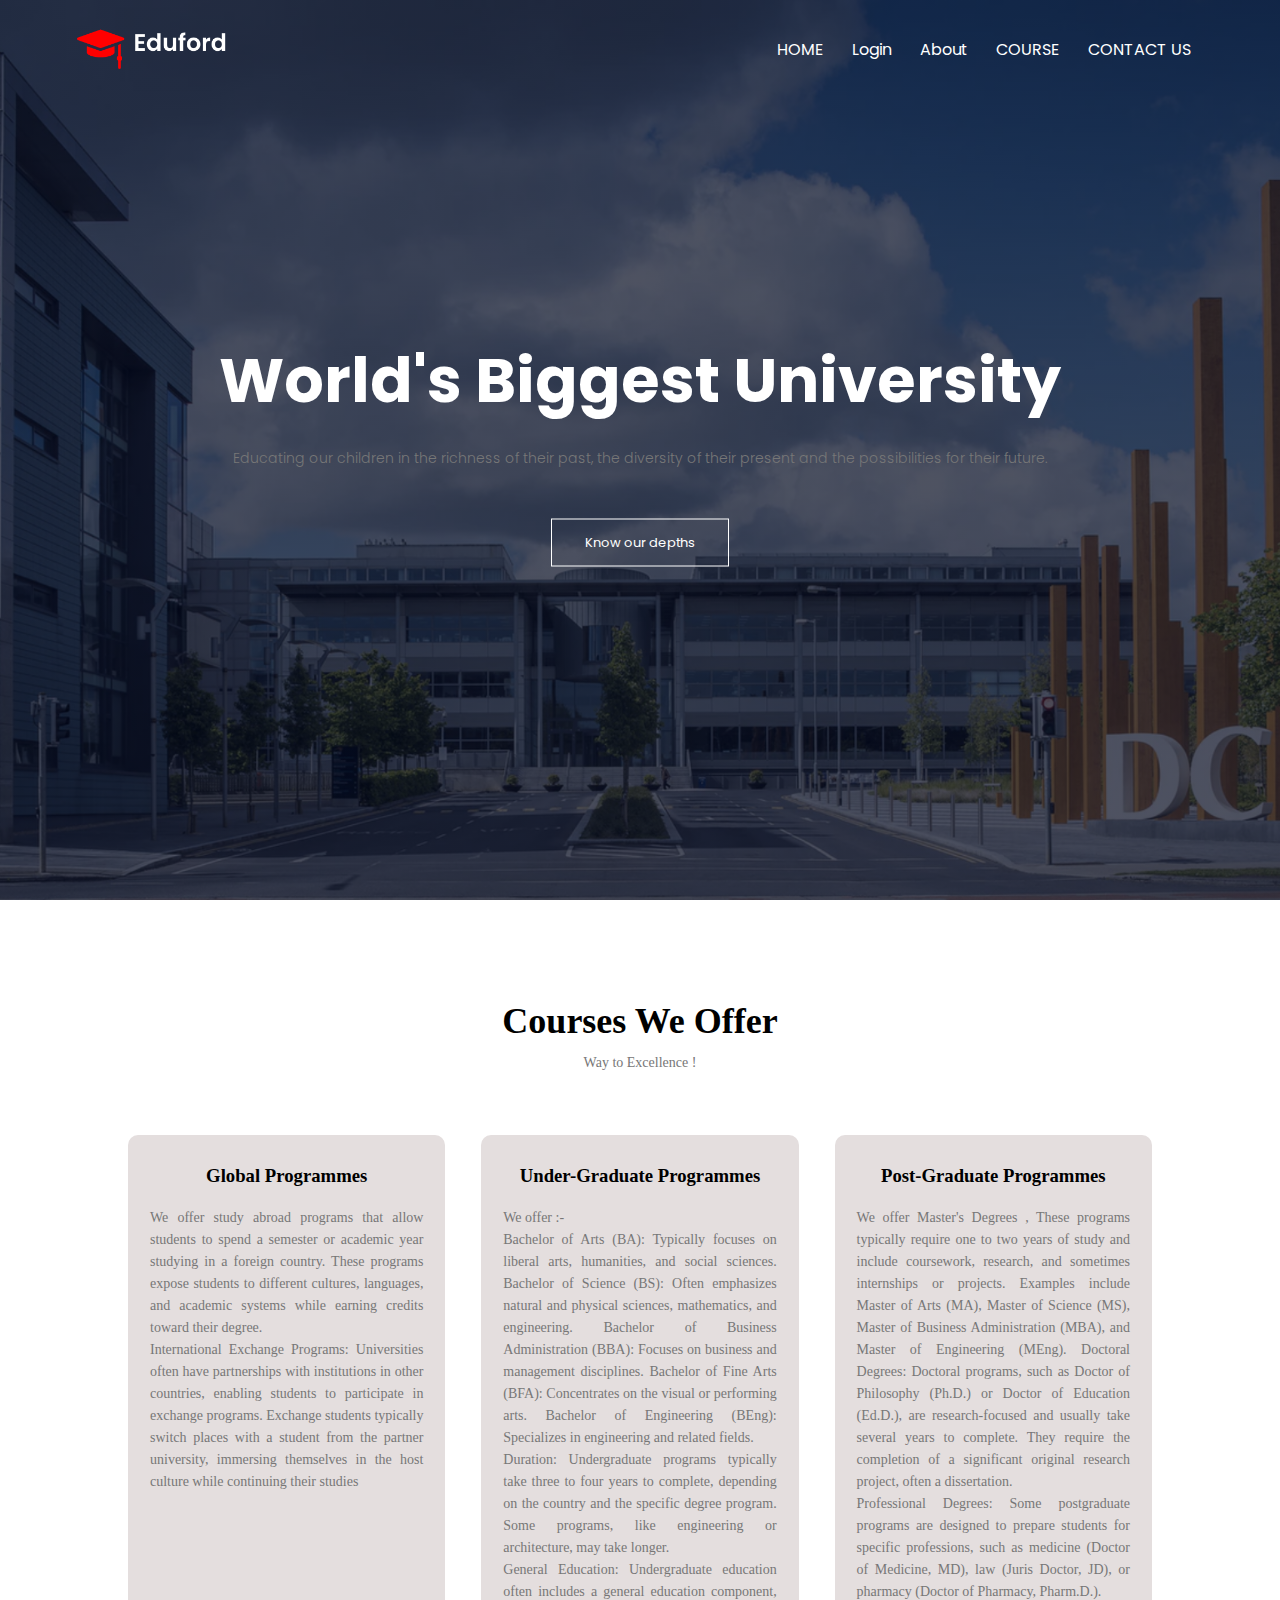
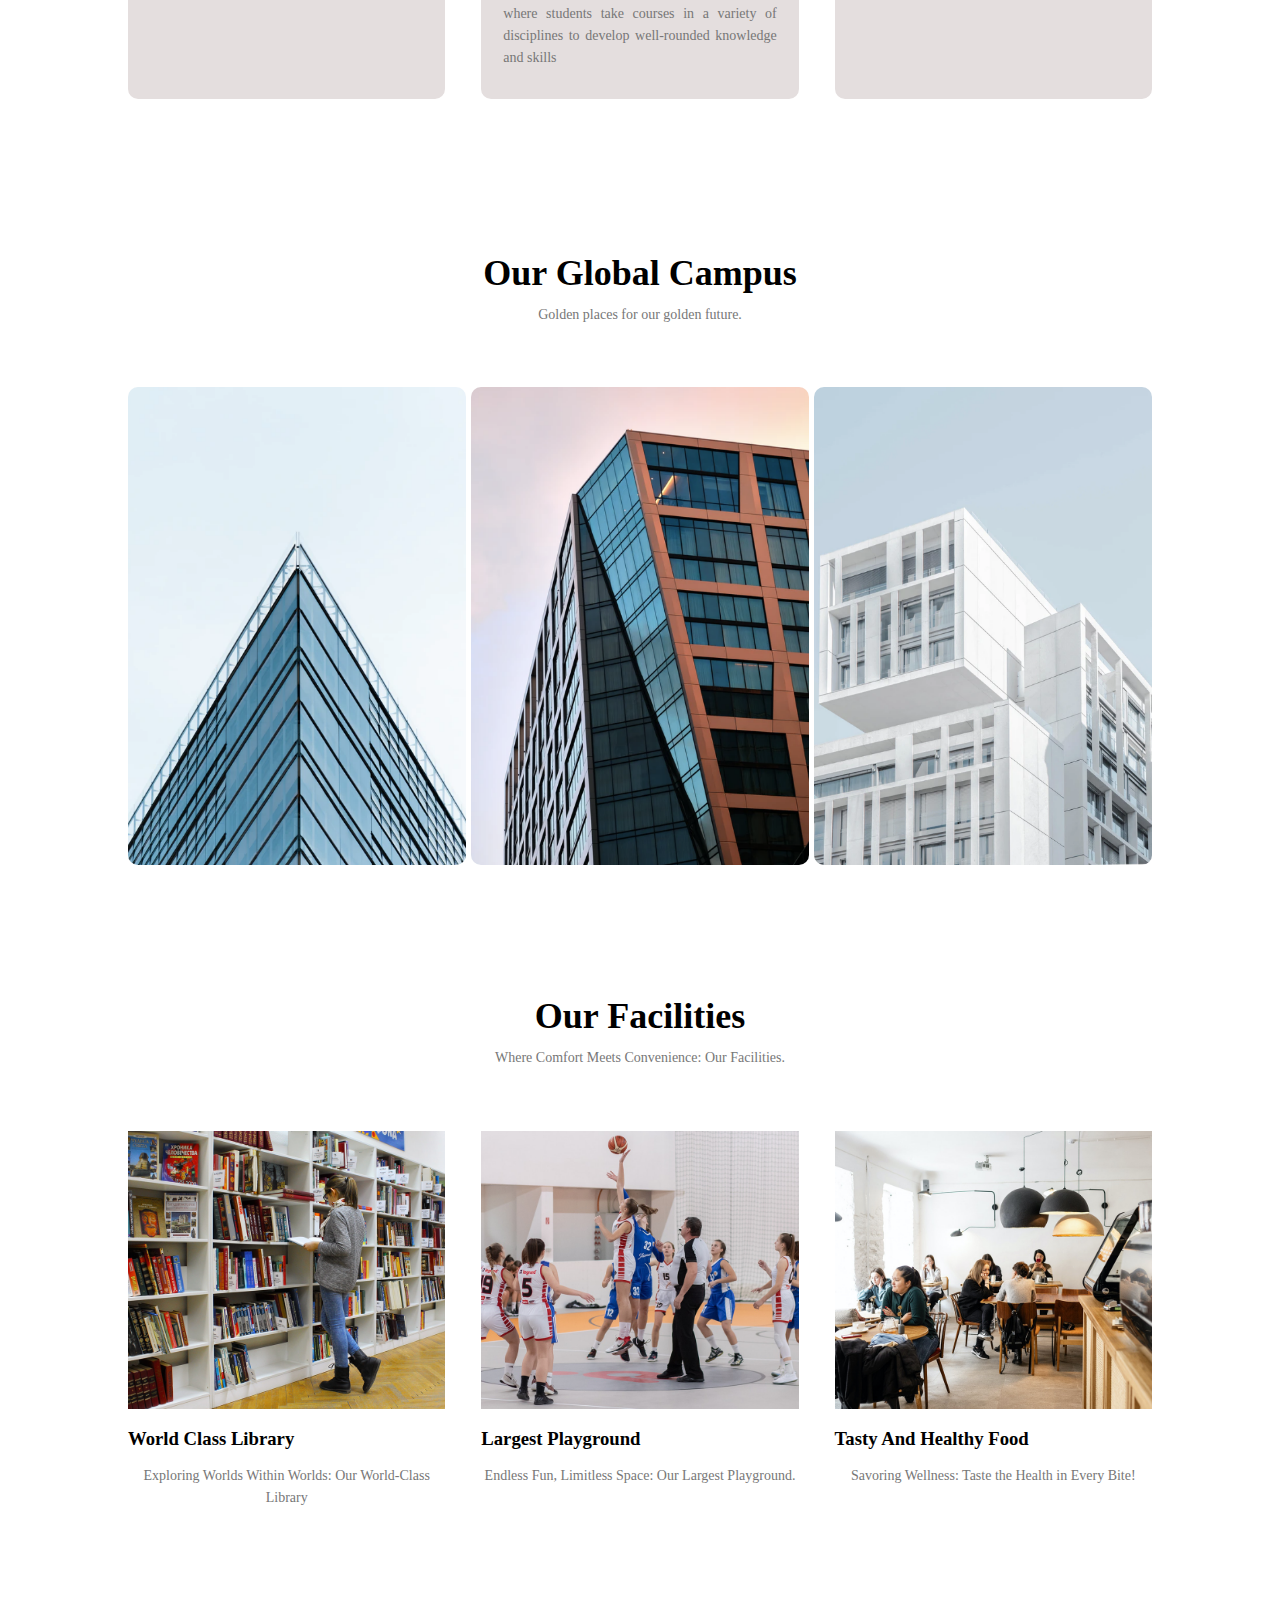
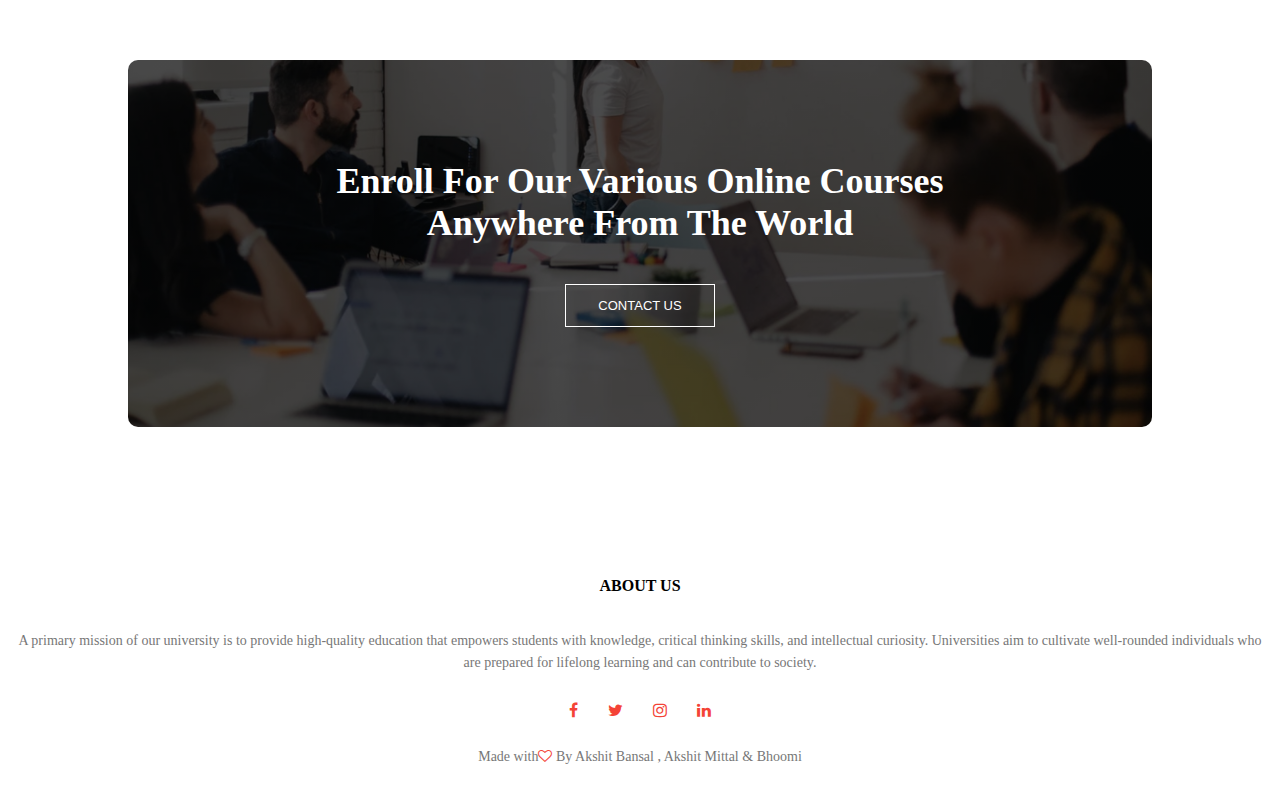
<file: index.html>
<!-- Index.html -->


<!DOCTYPE html>
<html lang="en">

<head>
    <meta charset="UTF-8">
    <meta name="viewport" content="width=device-width, initial-scale=1.0">
    <title>A University Website Design </title>
    <link rel="stylesheet" href="one.css">
    <link rel="preconnect" href="https://fonts.googleapis.com">
    <link rel="preconnect" href="https://fonts.gstatic.com" crossorigin>
    <link href="https://fonts.googleapis.com/css2?family=Poppins:ital,wght@0,100;0,300;0,600;0,700;1,100&display=swap"
        rel="stylesheet">
    <link rel="stylesheet" href="//maxcdn.bootstrapcdn.com/font-awesome/4.1.0/css/font-awesome.min.css"
        rel="stylesheet">
</head>

<body>
    <section class="header">
        <nav>
            <a href="index.html"><img src="logo.png"></a>
                <div class="nav-links"id="navLinks">
                    <div class="ban">
                        <i class="fa fa-times" onclick="hideMenu()"></i>
                    </div>
                    <ul>
                        <li><a href="index.html"name="home"id="home">HOME</a></li>
                        <li><a href="#"onclick="logclick()"name="login">Login</a></li>
                        <li><a href="about.html"name="about"id="about">About</a></li>
                        <li><a href="course.html"name="course">COURSE</a></li>
                        <li><a href="contact.html"name="contact">CONTACT US</a></li>
                    </ul>
                </div>
                <div class="ban">
                    <i class="fa fa-bars" onclick="showMenu()"></i>
                </div>
        </nav>
        <div class="text-box">
            <h1>World's Biggest University</h1>
            <p>Educating our children in the richness of their past, the diversity of their present and the
                possibilities for their future.</p>
            <a href="about.html"name="about"id="about"class="herobtn"onclick="handleclick()">Know our depths</a>

        </div>
    </section>

    <!--Course-->
    <section class="course">
        <h1>Courses We Offer</h1>
        <p class="slog">Way to Excellence !</p>
        <div class="row">
            <div class="course-col">
                <h3>Global Programmes</h3>
                <p>We offer study abroad programs that allow students to spend a semester or academic year studying in a
                    foreign country. These programs expose students to different cultures, languages, and academic
                    systems while earning credits toward their degree.<br>International Exchange Programs: Universities
                    often have partnerships with institutions in other countries, enabling students to participate in
                    exchange programs. Exchange students typically switch places with a student from the partner
                    university, immersing themselves in the host culture while continuing their studies</p>
            </div>
            <div class="course-col">
                <h3>Under-Graduate Programmes</h3>
                <p>We offer :-<br>Bachelor of Arts (BA): Typically focuses on liberal arts, humanities, and social
                    sciences.
                    Bachelor of Science (BS): Often emphasizes natural and physical sciences, mathematics, and
                    engineering.
                    Bachelor of Business Administration (BBA): Focuses on business and management disciplines.
                    Bachelor of Fine Arts (BFA): Concentrates on the visual or performing arts.
                    Bachelor of Engineering (BEng): Specializes in engineering and related fields.<br>
                    Duration: Undergraduate programs typically take three to four years to complete, depending on the
                    country and the specific degree program. Some programs, like engineering or architecture, may take
                    longer.<br>

                    General Education: Undergraduate education often includes a general education component, where
                    students take courses in a variety of disciplines to develop well-rounded knowledge and skills</p>
            </div>
            <div class="course-col">
                <h3>Post-Graduate Programmes</h3>
                <p>We offer Master's Degrees , These programs typically require one to two years of study and include
                    coursework, research, and sometimes internships or projects. Examples include Master of Arts (MA),
                    Master of Science (MS), Master of Business Administration (MBA), and Master of Engineering (MEng).
                    Doctoral Degrees: Doctoral programs, such as Doctor of Philosophy (Ph.D.) or Doctor of Education
                    (Ed.D.), are research-focused and usually take several years to complete. They require the
                    completion of a significant original research project, often a dissertation.<br>
                    Professional Degrees: Some postgraduate programs are designed to prepare students for specific
                    professions, such as medicine (Doctor of Medicine, MD), law (Juris Doctor, JD), or pharmacy (Doctor
                    of Pharmacy, Pharm.D.).
                </p>
            </div>
        </div>
    </section>


    <!----   Campus--->
    <section class="campus">
        <h1>Our Global Campus
        </h1>
        <p>Golden places for our golden future.</p>
        <div class="row">
            <div class="campus-col">
                <img src="london.png">
                <div class="layer">
                    <h3>LONDON</h3>
                </div>
            </div>
            <div class="campus-col">
                <img src="newyork.png">
                <div class="layer">
                    <h3>NEW YORK</h3>
                </div>
            </div>
            <div class="campus-col">
                <img src="washington.png">
                <div class=" layer">
                    <h3>WASHINGTON</h3>
                </div>
            </div>
        </div>
    </section>

    <!-----FACILITIES--->
    <section class="facilities">
        <h1>Our Facilities</h1>
        <p>Where Comfort Meets Convenience: Our Facilities.</p>
        <div class="row">
            <div class="facilities-col">
                <img src="library.png">
                <h3>World Class Library</h3>
                <p>Exploring Worlds Within Worlds: Our World-Class Library</p>
            </div>
            <div class="facilities-col">
                <img src="basketball.png">
                <h3>Largest Playground</h3>
                <p>Endless Fun, Limitless Space: Our Largest Playground.</p>
            </div>
            <div class="facilities-col">
                <img src="cafeteria.png">
                <h3>Tasty And Healthy Food</h3>
                <p>Savoring Wellness: Taste the Health in Every Bite!</p>

            </div>
        </div>
    </section>
    <script>
        var navlinks = document.getElementById("navLinks")
        function showMenu() {
            navLinks.style.right = "0";
        }
        function hideMenu() {
            navLinks.style.right = "-200px";
        }
        function handleclick()
        {
            alert("Go to contact us page to  reach us")
            window.location.replace("contact.html")
        }
        function logclick()
        {
           a=prompt("Enter your Email Address")
           pwd=prompt("Enter your Password")
           if(pwd=="password"){
            alert("password matched")
            window.location.replace("afterlog.html")
           }
           else
           {
            alert("password didn't matched")
           }    
        }
    </script>


    <!----  Call To Action-->
    <section class="cta">
        <h1>Enroll For Our Various Online Courses<br>Anywhere From The World</h1>
        <button class="herobtn red-btn"onclick="handleclick()">CONTACT US</button>
    </section>

    <!----Footer---->

    <section class="footer">
        <h4>ABOUT US</h4>
        <p>A primary mission of our university is to provide high-quality education that empowers students with
            knowledge, critical thinking skills, and intellectual curiosity. Universities aim to cultivate well-rounded
            individuals who are prepared for lifelong learning and can contribute to society.</p>
        <div class="icons">
            <i class="fa fa-facebook"></i>
            <i class="fa fa-twitter"></i>
            <i class="fa fa-instagram"></i>
            <i class="fa fa-linkedin"></i>

        </div>
        <p>Made with<i class="fa fa-heart-o"></i> By Akshit Bansal , Akshit Mittal & Bhoomi </p>
    </section>


</body>

</html>
</file>
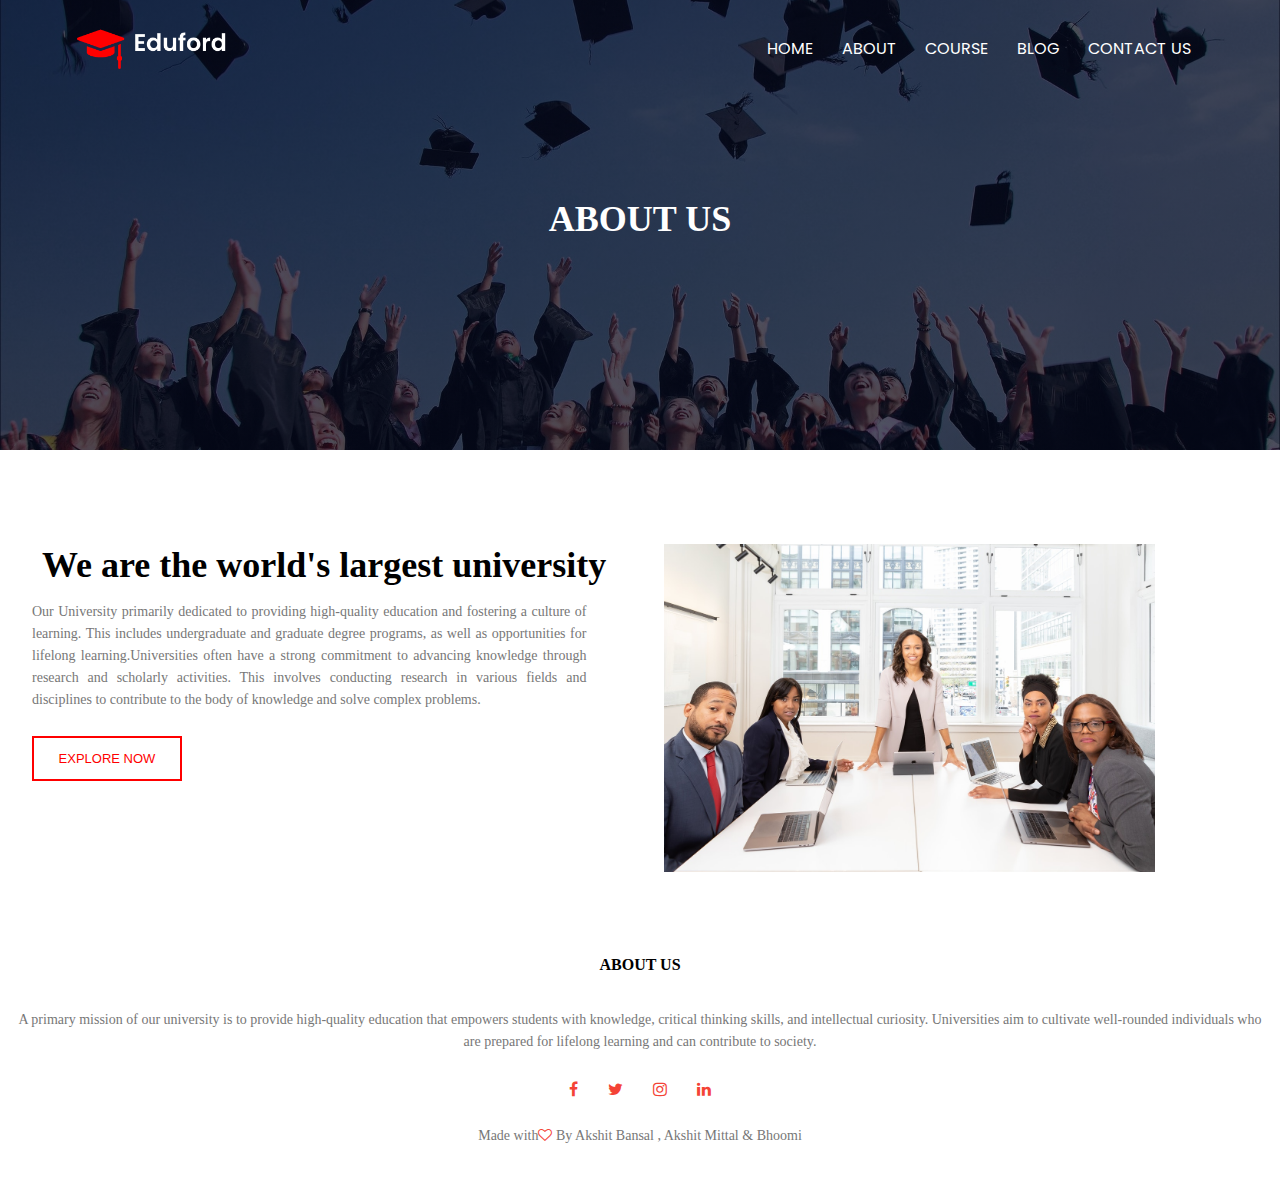
<file: about.html>
<!-- About.html -->
<!DOCTYPE html>
<html lang="en">

<head>
    <meta charset="UTF-8">
    <meta name="viewport" content="width=device-width, initial-scale=1.0">
    <title>A University Website Design </title>
    <link rel="stylesheet" href="one.css">
    <link rel="preconnect" href="https://fonts.googleapis.com">
    <link rel="preconnect" href="https://fonts.gstatic.com" crossorigin>
    <link href="https://fonts.googleapis.com/css2?family=Poppins:ital,wght@0,100;0,300;0,600;0,700;1,100&display=swap"
        rel="stylesheet">
    <link rel="stylesheet" href="//maxcdn.bootstrapcdn.com/font-awesome/4.1.0/css/font-awesome.min.css"
        rel="stylesheet">
</head>

<body>
    <a target="about"></a>
    <section class="sub-header">
        <nav>
            <a href="index.html"><img src="logo.png" </a>
                <div class="nav-links"id="navLinks">
                    <div class="ban">
                    <i class="fa fa-times" onclick="hideMenu()"></i></div>
                    <ul>
                        <li><a href="index.html">HOME</a></li>
                        <li><a href="about.html">ABOUT</a></li>
                        <li><a href="course.html">COURSE</a></li>
                        <li><a href="blog.html">BLOG</a></li>
                        <li><a href="contact.html">CONTACT US</a></li>
                    </ul>
                </div>
                <div class="ban">
                <i class="fa fa-bars"  onclick="showMenu()"></i></div>
        </nav>
         <h1>ABOUT US</h1>
    </section>
        <!----Javascript for toggle menu-->
        <script>
            var navlinks = document.getElementById("navLinks")
            function showMenu() {
                navLinks.style.right = "0";
            }
            function hideMenu() {
                navLinks.style.right = "-200px";
            }
            function openclick()
            {
                alert("Explore our courses and enroll them");
                window.location.replace("course.html");
            }

    
        </script>

<!------ABOUT US CONTENT--->

<section class="about us">
    <div class="row">
        <div class="about-col">
        <h1>We are the world's largest university</h1>
        <p>Our University primarily dedicated to providing high-quality education and fostering a culture of learning. This includes undergraduate and graduate degree programs, as well as opportunities for lifelong learning.Universities often have a strong commitment to advancing knowledge through research and scholarly activities. This involves conducting research in various fields and disciplines to contribute to the body of knowledge and solve complex problems.</p> 
        <button class="herobtn redbtn"onclick="openclick()">EXPLORE NOW</button>
        </div>
        <div class="about-col">
            <img src="about.jpg">
        </div>
    </div>
    </section>



<!----Footer---->

<section class="footer">
    <h4>ABOUT US</h4>
    <p>A primary mission of our university is to provide high-quality education that empowers students with knowledge, critical thinking skills, and intellectual curiosity. Universities aim to cultivate well-rounded individuals who are prepared for lifelong learning and can contribute to society.</p>
    <div class="icons">
        <i class="fa fa-facebook"></i>
        <i class="fa fa-twitter"></i>
        <i class="fa fa-instagram"></i>
        <i class="fa fa-linkedin"></i>
        
    </div>
    <p>Made with<i class="fa fa-heart-o"></i> By Akshit Bansal , Akshit Mittal & Bhoomi</p>
</section>




</body>

</html>
</file>
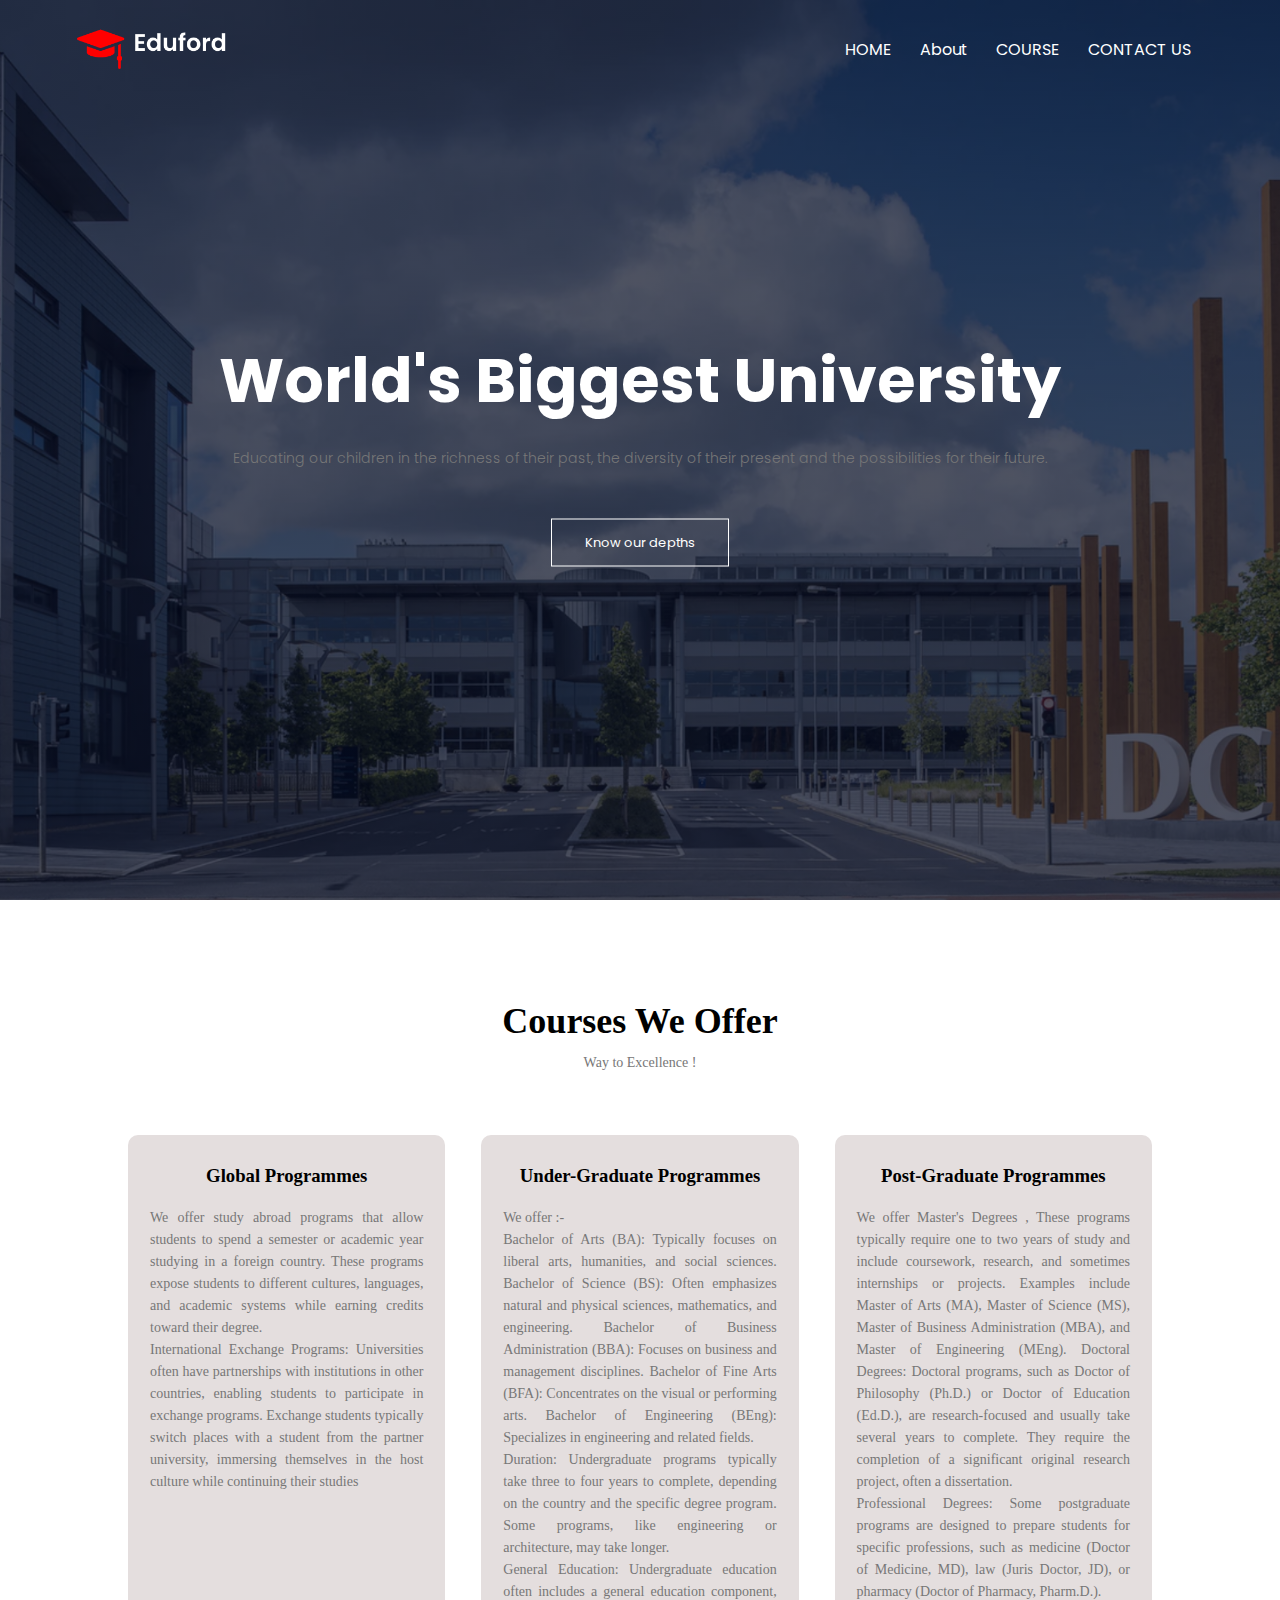
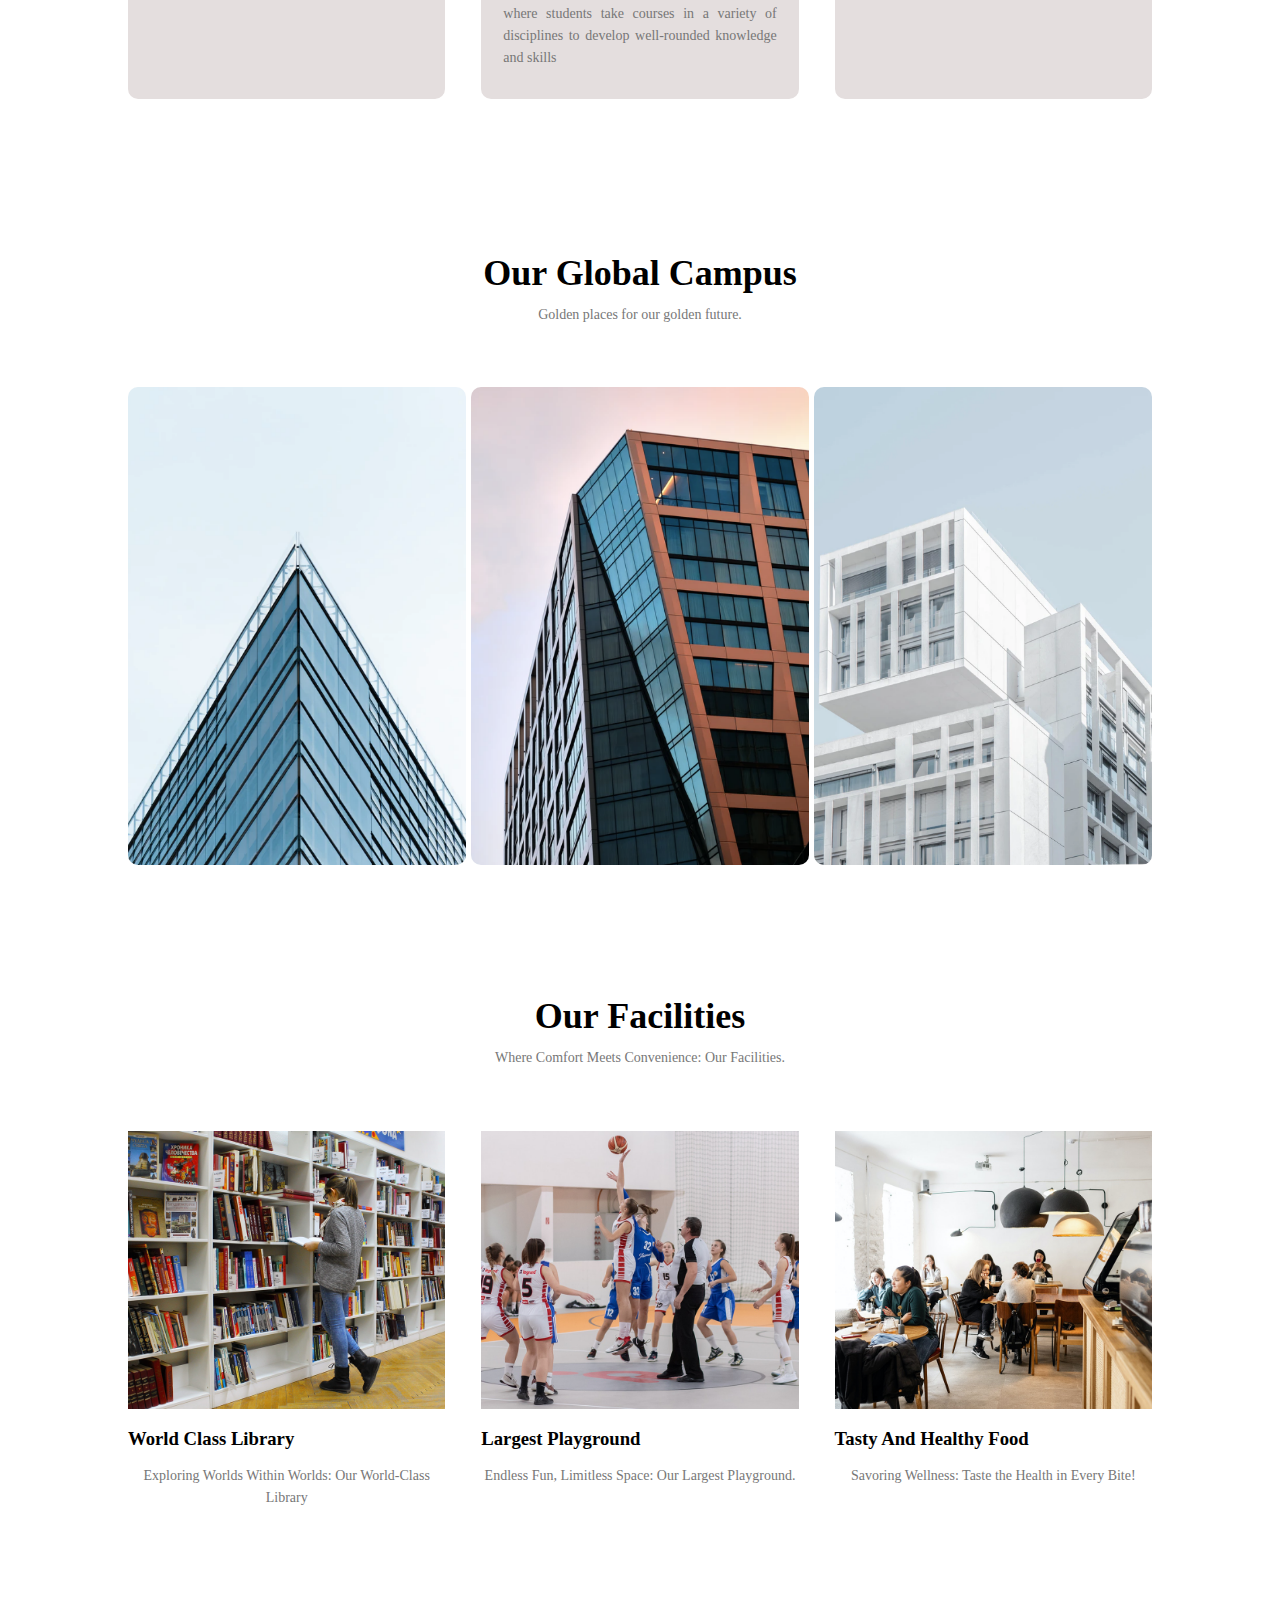
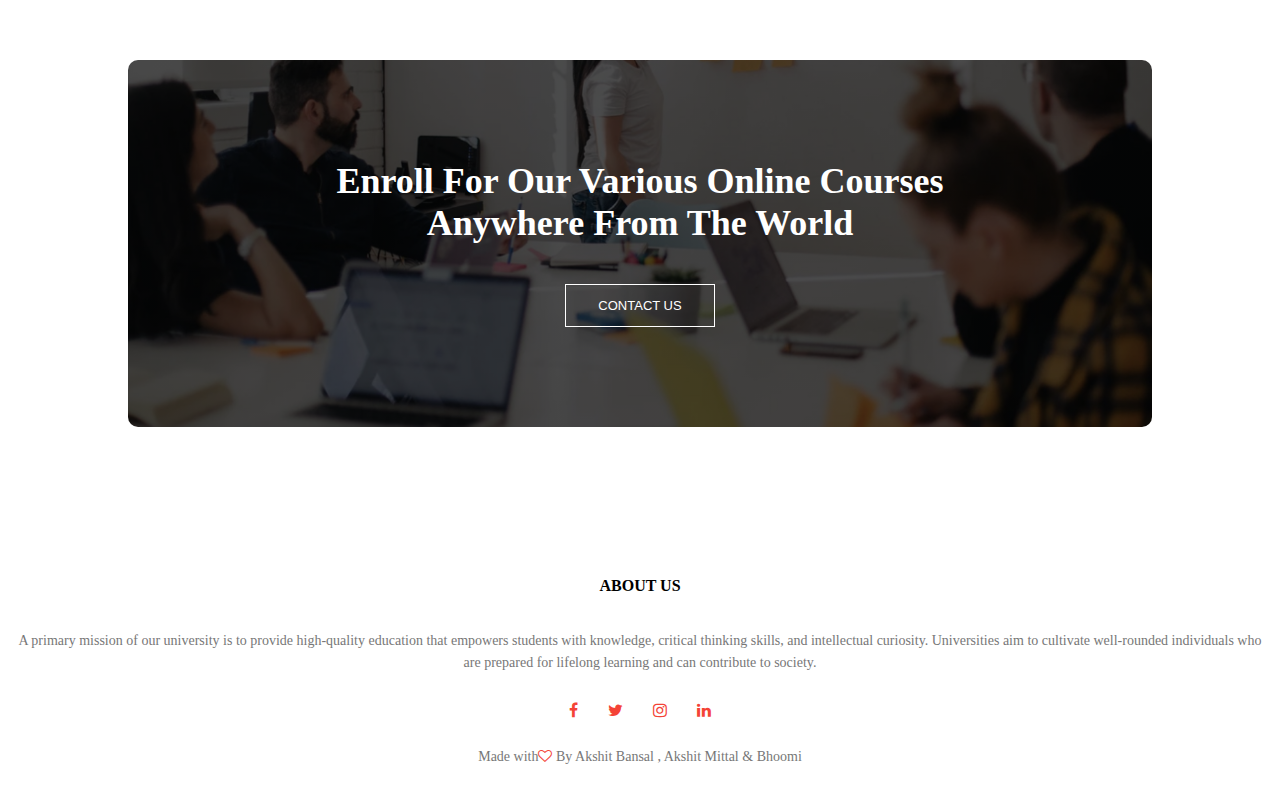
<file: afterlog.html>
<!DOCTYPE html>
<html lang="en">

<head>
    <meta charset="UTF-8">
    <meta name="viewport" content="width=device-width, initial-scale=1.0">
    <title>A University Website Design </title>
    <link rel="stylesheet" href="one.css">
    <link rel="preconnect" href="https://fonts.googleapis.com">
    <link rel="preconnect" href="https://fonts.gstatic.com" crossorigin>
    <link href="https://fonts.googleapis.com/css2?family=Poppins:ital,wght@0,100;0,300;0,600;0,700;1,100&display=swap"
        rel="stylesheet">
    <link rel="stylesheet" href="//maxcdn.bootstrapcdn.com/font-awesome/4.1.0/css/font-awesome.min.css"
        rel="stylesheet">
</head>

<body>
    <section class="header">
        <nav>
            <a href="index.html"><img src="logo.png"></a>
                <div class="nav-links"id="navLinks">
                    <div class="ban">
                        <i class="fa fa-times" onclick="hideMenu()"></i>
                    </div>
                    <ul>
                        <li><a href="index.html"name="home"id="home">HOME</a></li>
                        <li><a href="about.html"name="about"id="about">About</a></li>
                        <li><a href="course.html"name="course">COURSE</a></li>
                        <li><a href="contact.html"name="contact">CONTACT US</a></li>
                    </ul>
                </div>
                <div class="ban">
                    <i class="fa fa-bars" onclick="showMenu()"></i>
                </div>
        </nav>
        <div class="text-box">
            <h1>World's Biggest University</h1>
            <p>Educating our children in the richness of their past, the diversity of their present and the
                possibilities for their future.</p>
            <a href="about.html"name="about"id="about"class="herobtn"onclick="handleclick()">Know our depths</a>

        </div>
    </section>

    <!--Course-->
    <section class="course">
        <h1>Courses We Offer</h1>
        <p class="slog">Way to Excellence !</p>
        <div class="row">
            <div class="course-col">
                <h3>Global Programmes</h3>
                <p>We offer study abroad programs that allow students to spend a semester or academic year studying in a
                    foreign country. These programs expose students to different cultures, languages, and academic
                    systems while earning credits toward their degree.<br>International Exchange Programs: Universities
                    often have partnerships with institutions in other countries, enabling students to participate in
                    exchange programs. Exchange students typically switch places with a student from the partner
                    university, immersing themselves in the host culture while continuing their studies</p>
            </div>
            <div class="course-col">
                <h3>Under-Graduate Programmes</h3>
                <p>We offer :-<br>Bachelor of Arts (BA): Typically focuses on liberal arts, humanities, and social
                    sciences.
                    Bachelor of Science (BS): Often emphasizes natural and physical sciences, mathematics, and
                    engineering.
                    Bachelor of Business Administration (BBA): Focuses on business and management disciplines.
                    Bachelor of Fine Arts (BFA): Concentrates on the visual or performing arts.
                    Bachelor of Engineering (BEng): Specializes in engineering and related fields.<br>
                    Duration: Undergraduate programs typically take three to four years to complete, depending on the
                    country and the specific degree program. Some programs, like engineering or architecture, may take
                    longer.<br>

                    General Education: Undergraduate education often includes a general education component, where
                    students take courses in a variety of disciplines to develop well-rounded knowledge and skills</p>
            </div>
            <div class="course-col">
                <h3>Post-Graduate Programmes</h3>
                <p>We offer Master's Degrees , These programs typically require one to two years of study and include
                    coursework, research, and sometimes internships or projects. Examples include Master of Arts (MA),
                    Master of Science (MS), Master of Business Administration (MBA), and Master of Engineering (MEng).
                    Doctoral Degrees: Doctoral programs, such as Doctor of Philosophy (Ph.D.) or Doctor of Education
                    (Ed.D.), are research-focused and usually take several years to complete. They require the
                    completion of a significant original research project, often a dissertation.<br>
                    Professional Degrees: Some postgraduate programs are designed to prepare students for specific
                    professions, such as medicine (Doctor of Medicine, MD), law (Juris Doctor, JD), or pharmacy (Doctor
                    of Pharmacy, Pharm.D.).
                </p>
            </div>
        </div>
    </section>


    <!----   Campus--->
    <section class="campus">
        <h1>Our Global Campus
        </h1>
        <p>Golden places for our golden future.</p>
        <div class="row">
            <div class="campus-col">
                <img src="london.png">
                <div class="layer">
                    <h3>LONDON</h3>
                </div>
            </div>
            <div class="campus-col">
                <img src="newyork.png">
                <div class="layer">
                    <h3>NEW YORK</h3>
                </div>
            </div>
            <div class="campus-col">
                <img src="washington.png">
                <div class=" layer">
                    <h3>WASHINGTON</h3>
                </div>
            </div>
        </div>
    </section>

    <!-----FACILITIES--->
    <section class="facilities">
        <h1>Our Facilities</h1>
        <p>Where Comfort Meets Convenience: Our Facilities.</p>
        <div class="row">
            <div class="facilities-col">
                <img src="library.png">
                <h3>World Class Library</h3>
                <p>Exploring Worlds Within Worlds: Our World-Class Library</p>
            </div>
            <div class="facilities-col">
                <img src="basketball.png">
                <h3>Largest Playground</h3>
                <p>Endless Fun, Limitless Space: Our Largest Playground.</p>
            </div>
            <div class="facilities-col">
                <img src="cafeteria.png">
                <h3>Tasty And Healthy Food</h3>
                <p>Savoring Wellness: Taste the Health in Every Bite!</p>

            </div>
        </div>
    </section>
    <script>
        var navlinks = document.getElementById("navLinks")
        function showMenu() {
            navLinks.style.right = "0";
        }
        function hideMenu() {
            navLinks.style.right = "-200px";
        }
        function handleclick()
        {
            alert("Go to contact us page to  reach us")
            window.location.replace("contact.html")
        }
        function logclick()
        {
           a=prompt("Enter your Email Address")
           pwd=prompt("Enter your Password")
           if(pwd=="password"){
            alert("password matched")
            window.location.replace("afterlog.html")
           }
           else
           {
            alert("password didn't matched")
           }    
        }
    </script>


    <!----  Call To Action-->
    <section class="cta">
        <h1>Enroll For Our Various Online Courses<br>Anywhere From The World</h1>
        <button class="herobtn red-btn"onclick="handleclick()">CONTACT US</button>
    </section>

    <!----Footer---->

    <section class="footer">
        <h4>ABOUT US</h4>
        <p>A primary mission of our university is to provide high-quality education that empowers students with
            knowledge, critical thinking skills, and intellectual curiosity. Universities aim to cultivate well-rounded
            individuals who are prepared for lifelong learning and can contribute to society.</p>
        <div class="icons">
            <i class="fa fa-facebook"></i>
            <i class="fa fa-twitter"></i>
            <i class="fa fa-instagram"></i>
            <i class="fa fa-linkedin"></i>

        </div>
        <p>Made with<i class="fa fa-heart-o"></i> By Akshit Bansal , Akshit Mittal & Bhoomi </p>
    </section>


</body>

</html>
</file>
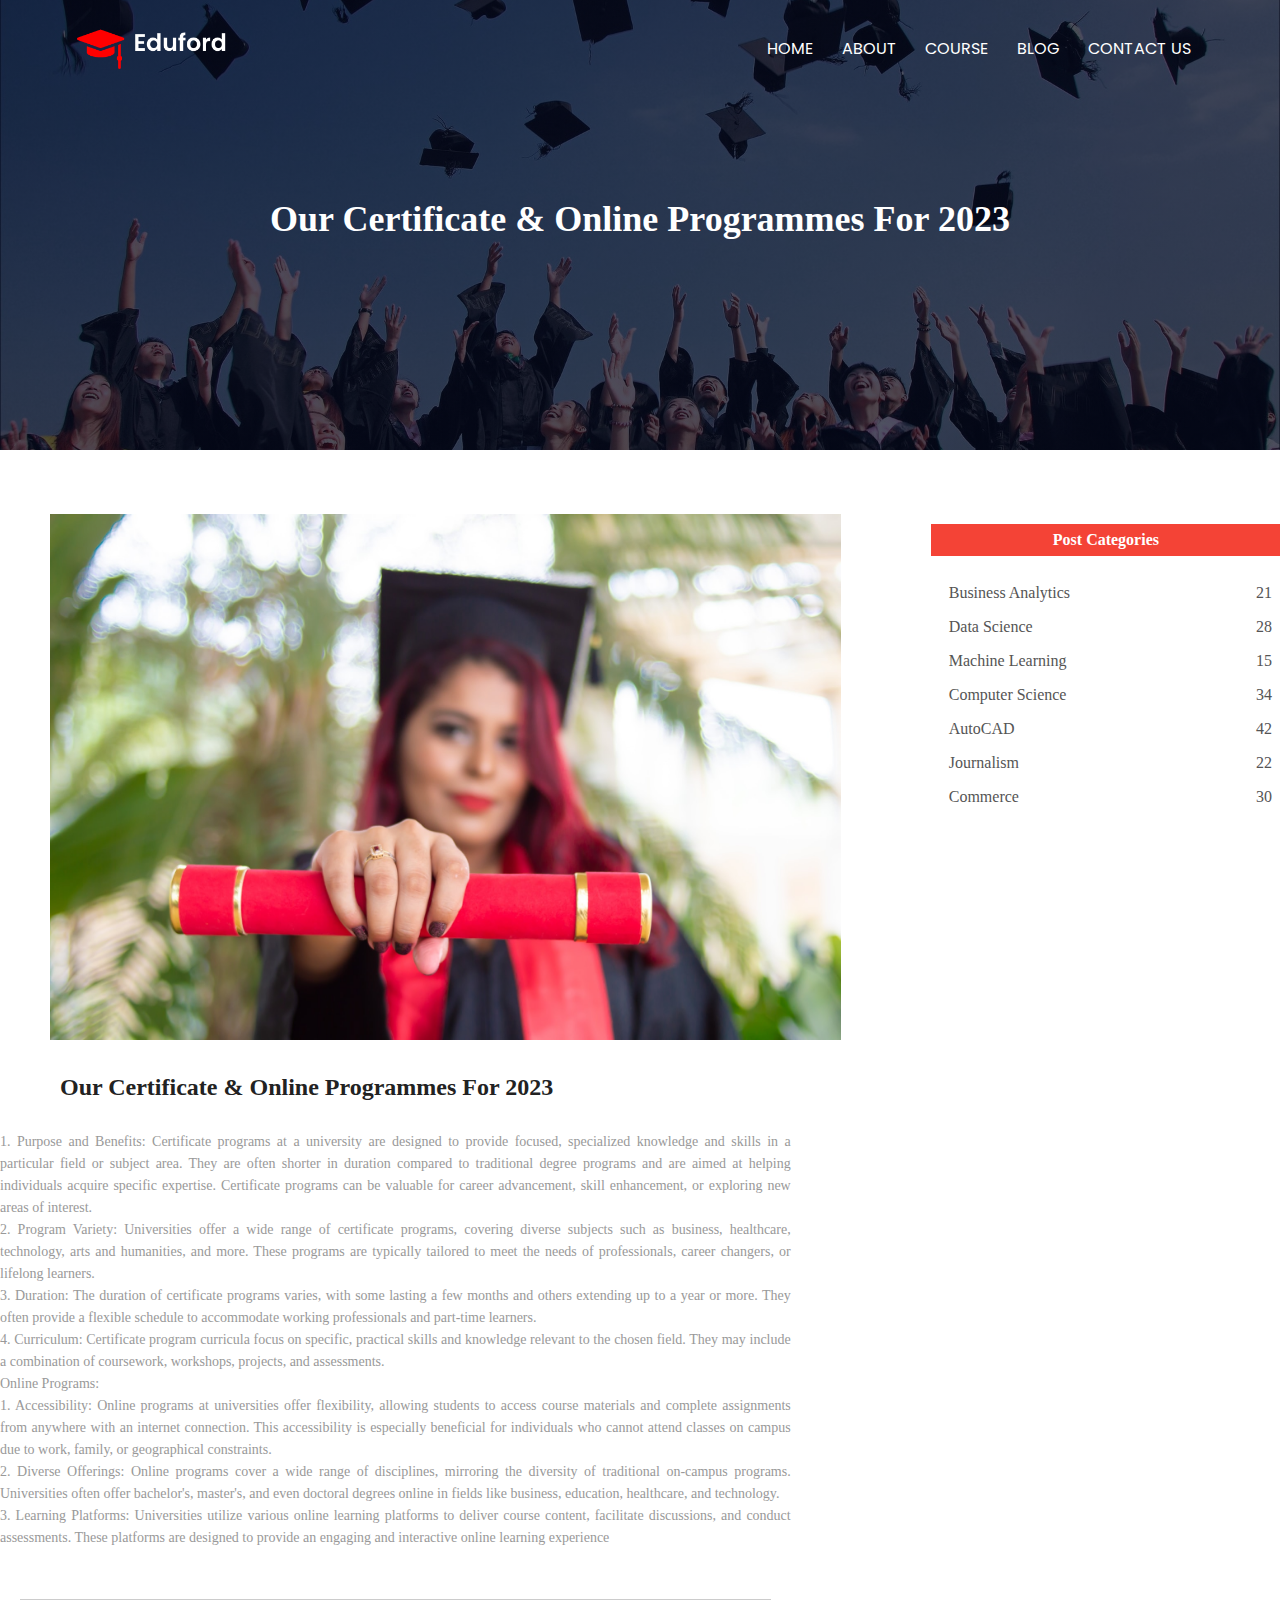
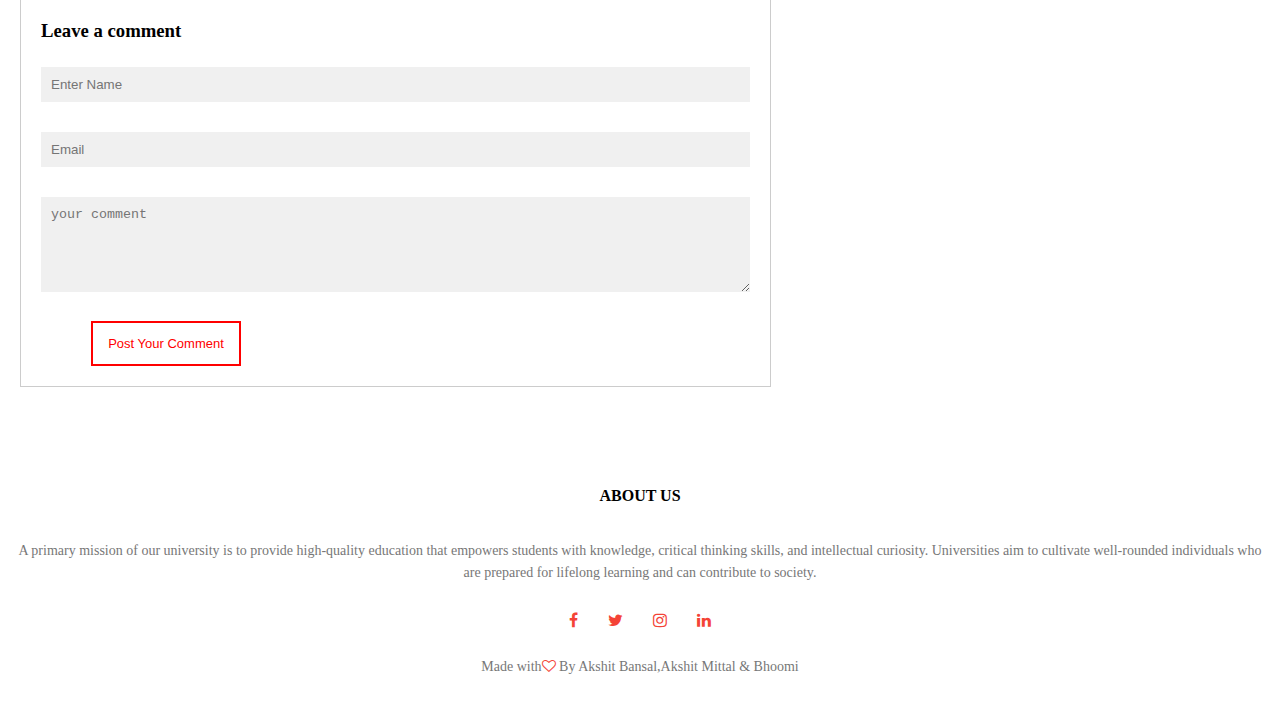
<file: blog.html>
<!-- Blog.html -->
<!DOCTYPE html>
<html lang="en">

<head>
    <meta charset="UTF-8">
    <meta name="viewport" content="width=device-width, initial-scale=1.0">
    <title>A University Website Design </title>
    <link rel="stylesheet" href="one.css">
    <link rel="preconnect" href="https://fonts.googleapis.com">
    <link rel="preconnect" href="https://fonts.gstatic.com" crossorigin>
    <link href="https://fonts.googleapis.com/css2?family=Poppins:ital,wght@0,100;0,300;0,600;0,700;1,100&display=swap"
        rel="stylesheet">
    <link rel="stylesheet" href="//maxcdn.bootstrapcdn.com/font-awesome/4.1.0/css/font-awesome.min.css"
        rel="stylesheet">
</head>

<body>
    <section class="sub-header">
        <nav>
            <a href="index.html"><img src="logo.png" </a>
                <div class="nav-links" id="navLinks">
                    <div class="ban">
                        <i class="fa fa-times" onclick="hideMenu()"></i>
                    </div>
                    <ul>
                        <li><a href="index.html">HOME</a></li>
                        <li><a href="about.html">ABOUT</a></li>
                        <li><a href="course.html">COURSE</a></li>
                        <li><a href="blog.html">BLOG</a></li>
                        <li><a href="contact.html">CONTACT US</a></li>
                    </ul>
                </div>
                <div class="ban">
                    <i class="fa fa-bars" onclick="showMenu()"></i>
                </div>
        </nav>
        <h1>Our Certificate & Online Programmes For 2023</h1>
    </section>

    <!-- ----Blog page content---- -->
    <div class="row">
        <div class="blog-left">
            <img src="certificate.jpg">
            <h2>Our Certificate & Online Programmes For 2023</h2>
            <p> 1. Purpose and Benefits: Certificate programs at a university are designed to provide focused,
                specialized knowledge and skills in a particular field or subject area. They are often shorter in
                duration compared to traditional degree programs and are aimed at helping individuals acquire specific
                expertise. Certificate programs can be valuable for career advancement, skill enhancement, or exploring
                new areas of interest.<br>

                2. Program Variety: Universities offer a wide range of certificate programs, covering diverse subjects
                such as business, healthcare, technology, arts and humanities, and more. These programs are typically
                tailored to meet the needs of professionals, career changers, or lifelong learners.<br>
                3. Duration: The duration of certificate programs varies, with some lasting a few months and others
                extending up to a year or more. They often provide a flexible schedule to accommodate working
                professionals and part-time learners.<br>

                4. Curriculum: Certificate program curricula focus on specific, practical skills and knowledge relevant
                to the chosen field. They may include a combination of coursework, workshops, projects, and
                assessments.<br>
                Online Programs:<br>

                1. Accessibility: Online programs at universities offer flexibility, allowing students to access course
                materials and complete assignments from anywhere with an internet connection. This accessibility is
                especially beneficial for individuals who cannot attend classes on campus due to work, family, or
                geographical constraints.<br>

                2. Diverse Offerings: Online programs cover a wide range of disciplines, mirroring the diversity of
                traditional on-campus programs. Universities often offer bachelor's, master's, and even doctoral degrees
                online in fields like business, education, healthcare, and technology.<br>

                3. Learning Platforms: Universities utilize various online learning platforms to deliver course content,
                facilitate discussions, and conduct assessments. These platforms are designed to provide an engaging and
                interactive online learning experience</p>


            <div class="comment-box">
                <h3>Leave a comment</h3>
                <form class="comment-form">
                    <input type="text" placeholder="Enter Name">
                    <input type="text" placeholder="Email">
                    <textarea rows="5" placeholder="your comment"></textarea>
                    <button type="submit" class="herobtn redbtn"onclick="postclick()">Post Your Comment</button>
                </form>
            </div>
        </div>








        <div class="blog-right">
            <h3>Post Categories</h3>
            <div class="span">
                <span>Business Analytics</span>
                <span>21</span>
            </div>
            <div class="span">
                <span>Data Science</span>
                <span>28</span>
            </div>
            <div class="span">
                <span>Machine Learning</span>
                <span>15</span>
            </div>
            <div class="span">
                <span>Computer Science</span>
                <span>34</span>
            </div>
            <div class="span">
                <span>AutoCAD</span>
                <span>42</span>
            </div>
            <div class="span">
                <span>Journalism</span>
                <span>22</span>
            </div>
            <div class="span">
                <span>Commerce</span>
                <span>30</span>
            </div>

        </div>
    </div>



    <section class="footer">
        <h4>ABOUT US</h4>
        <p>A primary mission of our university is to provide high-quality education that empowers students with
            knowledge, critical thinking skills, and intellectual curiosity. Universities aim to cultivate well-rounded
            individuals who are prepared for lifelong learning and can contribute to society.</p>
        <div class="icons">
            <i class="fa fa-facebook"></i>
            <i class="fa fa-twitter"></i>
            <i class="fa fa-instagram"></i>
            <i class="fa fa-linkedin"></i>

        </div>
        <p>Made with<i class="fa fa-heart-o"></i> By Akshit Bansal,Akshit Mittal & Bhoomi</p>
    </section>













    <!----Javascript for toggle menu-->
    <script>
        var navlinks = document.getElementById("navLinks")
        function showMenu() {
            navLinks.style.right = "0";
        }
        function hideMenu() {
            navLinks.style.right = "-200px";
        }
        function postclick()
        {
            alert("Your valuable comment has beeen submitted")
        }
    </script>

    <!------AABOUT US CONTENT--->




    <!----Footer---->





</body>

</html>
</file>
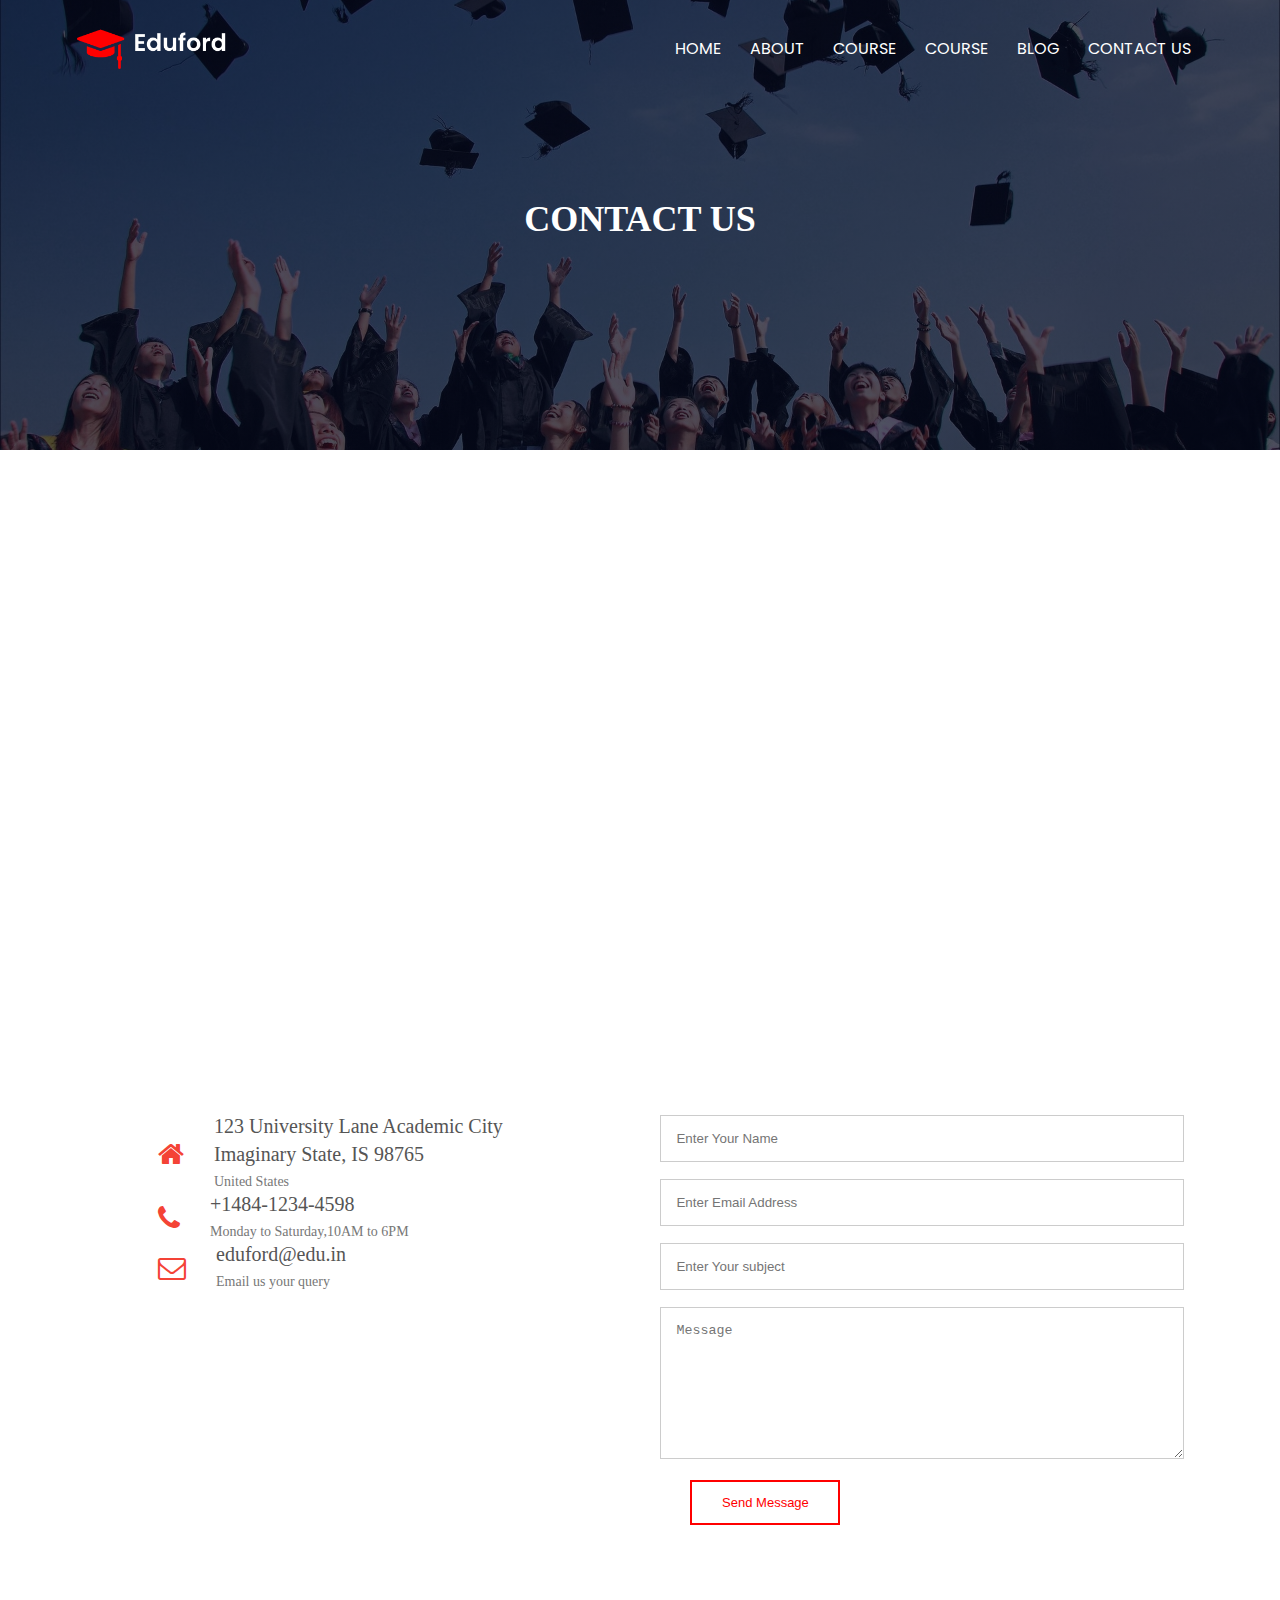
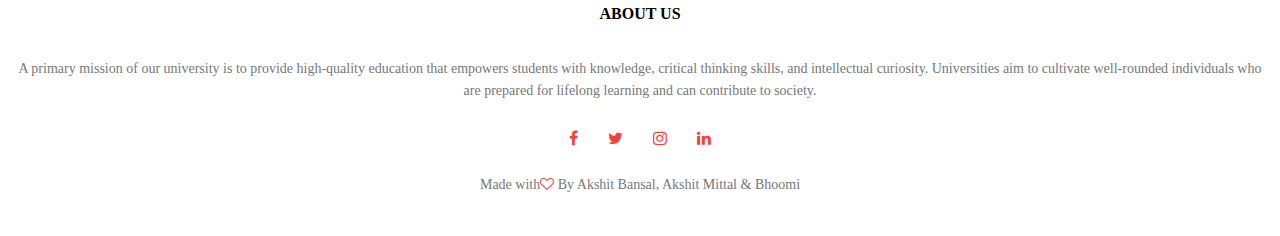
<file: contact.html>
<!-- Contact.html -->
<!DOCTYPE html>
<html lang="en">

<head>
    <meta charset="UTF-8">
    <meta name="viewport" content="width=device-width, initial-scale=1.0">
    <title>A University Website Design </title>
    <link rel="stylesheet" href="one.css">
    <link rel="preconnect" href="https://fonts.googleapis.com">
    <link rel="preconnect" href="https://fonts.gstatic.com" crossorigin>
    <link href="https://fonts.googleapis.com/css2?family=Poppins:ital,wght@0,100;0,300;0,600;0,700;1,100&display=swap"
        rel="stylesheet">
    <link rel="stylesheet" href="//maxcdn.bootstrapcdn.com/font-awesome/4.1.0/css/font-awesome.min.css"
        rel="stylesheet">

</head>

<body>
    <a target="contact"></a>
    <section class="sub-header">
        <nav>
            <a href="index.html"><img src="logo.png" </a>
                <div class="nav-links" id="navLinks">
                    <div class="ban">
                        <i class="fa fa-times" onclick="hideMenu()"></i>
                    </div>
                    <ul>
                        <li><a href="index.html">HOME</a></li>
                        <li><a href="about.html">ABOUT</a></li>
                        <li><a href="course.html">COURSE</a></li>
                        <li><a href="course.html">COURSE</a></li>
                        <li><a href="blog.html">BLOG</a></li>
                        <li><a href="contact.html">CONTACT US</a></li>
                    </ul>
                </div>
                <div class="ban">
                    <i class="fa fa-bars" onclick="showMenu()"></i>
                </div>
        </nav>
        <h1>CONTACT US</h1>
    </section>

    <!-- -----CONTACT US---- -->
    <section class="location">
        <iframe
            src="https://www.google.com/maps/embed?pb=!1m18!1m12!1m3!1d1781619.1120631157!2d76.0389249!3d29.290406899999994!2m3!1f0!2f0!3f0!3m2!1i1024!2i768!4f13.1!3m3!1m2!1s0x390db00b8670400b%3A0x732eaab4aaa6c143!2sHaryana!5e0!3m2!1sen!2sin!4v1691652749380!5m2!1sen!2sin"
            width="600" height="450" style="border:0;" allowfullscreen="" loading="lazy"
            referrerpolicy="no-referrer-when-downgrade"></iframe>
    </section>

    <section class="contact-us">
        <div class="row">
            <div class="contact-col">
                <div>
                    <i class="fa fa-home"></i>
                    <span>
                        <h5>123 University Lane
                            Academic City
                        </h5>
                        <h5> Imaginary State, IS 98765</h5>
                        <p>United States</p>
                    </span>
                </div>
                <div>
                    <i class="fa fa-phone"></i>
                    <span>
                        <h5>+1484-1234-4598</h5>
                        <p>Monday to Saturday,10AM to 6PM</p>
                    </span>
                </div>
                <div>
                    <i class="fa fa-envelope-o"></i>
                    <span>
                        <h5>eduford@edu.in</h5>
                        <p>Email us your query</p>
                    </span>
                </div>
            </div>
            <div class="contact-col">
                <form onsubmit="sendmsg();reset();return false;">
                    <input type="text" name="name" id="name"placeholder="Enter Your Name" required>
                    <input type="text" name="email" id="email"placeholder="Enter Email Address" required>
                    <input type="text" name="subject" id="subject"placeholder="Enter Your subject" required>
                    <textarea rows="8" name="message" id="message"placeholder="Message" required></textarea>
                    <button type="submit" class="herobtn redbtn">Send Message</button>
                </form>
            </div>
        </div>
    </section>
    <!----Javascript for toggle menu-->
    <script src=" https://smtpjs.com/v3/smtp.js">
    </script>
                        <script>
                            var navlinks = document.getElementById("navLinks")
                            function showMenu() {
                                navLinks.style.right = "0";
                            }
                            function hideMenu() {
                                navLinks.style.right = "-200px";
                            }

                            function sendmsg() {
                                Email.send({
                                    Host: "smtp.elasticemail.com",
                                    Username: "coderbhai07@gmail.com",
                                    Password: "B7928778EB19DB62F35B6B47F77CDE11A8F3",
                                    To: 'mridul0741.be23@chitkara.edu.in',
                                    From: "coderbhai07@gmail.com",
                                    Subject: "About my front end project",
                                    Body: "name:"+document.getElementById("name").value +
                                    "<br>email:"+document.getElementById("email").value +
                                    "<br>subject:"+document.getElementById("subject").value +
                                    "<br>message:"+document.getElementById("message").value
                                }).then(
                                    message => alert("message sent successfully")
                                );
                            }

                        </script>

                        <!------AABOUT US CONTENT--->




                        <!----Footer---->

                        <section class="footer">
                            <h4>ABOUT US</h4>
                            <p>A primary mission of our university is to provide high-quality education that empowers
                                students with
                                knowledge, critical thinking skills, and intellectual curiosity. Universities aim to
                                cultivate well-rounded
                                individuals who are prepared for lifelong learning and can contribute to society.</p>
                            <div class="icons">
                                <i class="fa fa-facebook"></i>
                                <i class="fa fa-twitter"></i>
                                <i class="fa fa-instagram"></i>
                                <i class="fa fa-linkedin"></i>

                            </div>
                            <p>Made with<i class="fa fa-heart-o"></i> By Akshit Bansal, Akshit Mittal & Bhoomi</p>
                        </section>




</body>

</html>
</file>
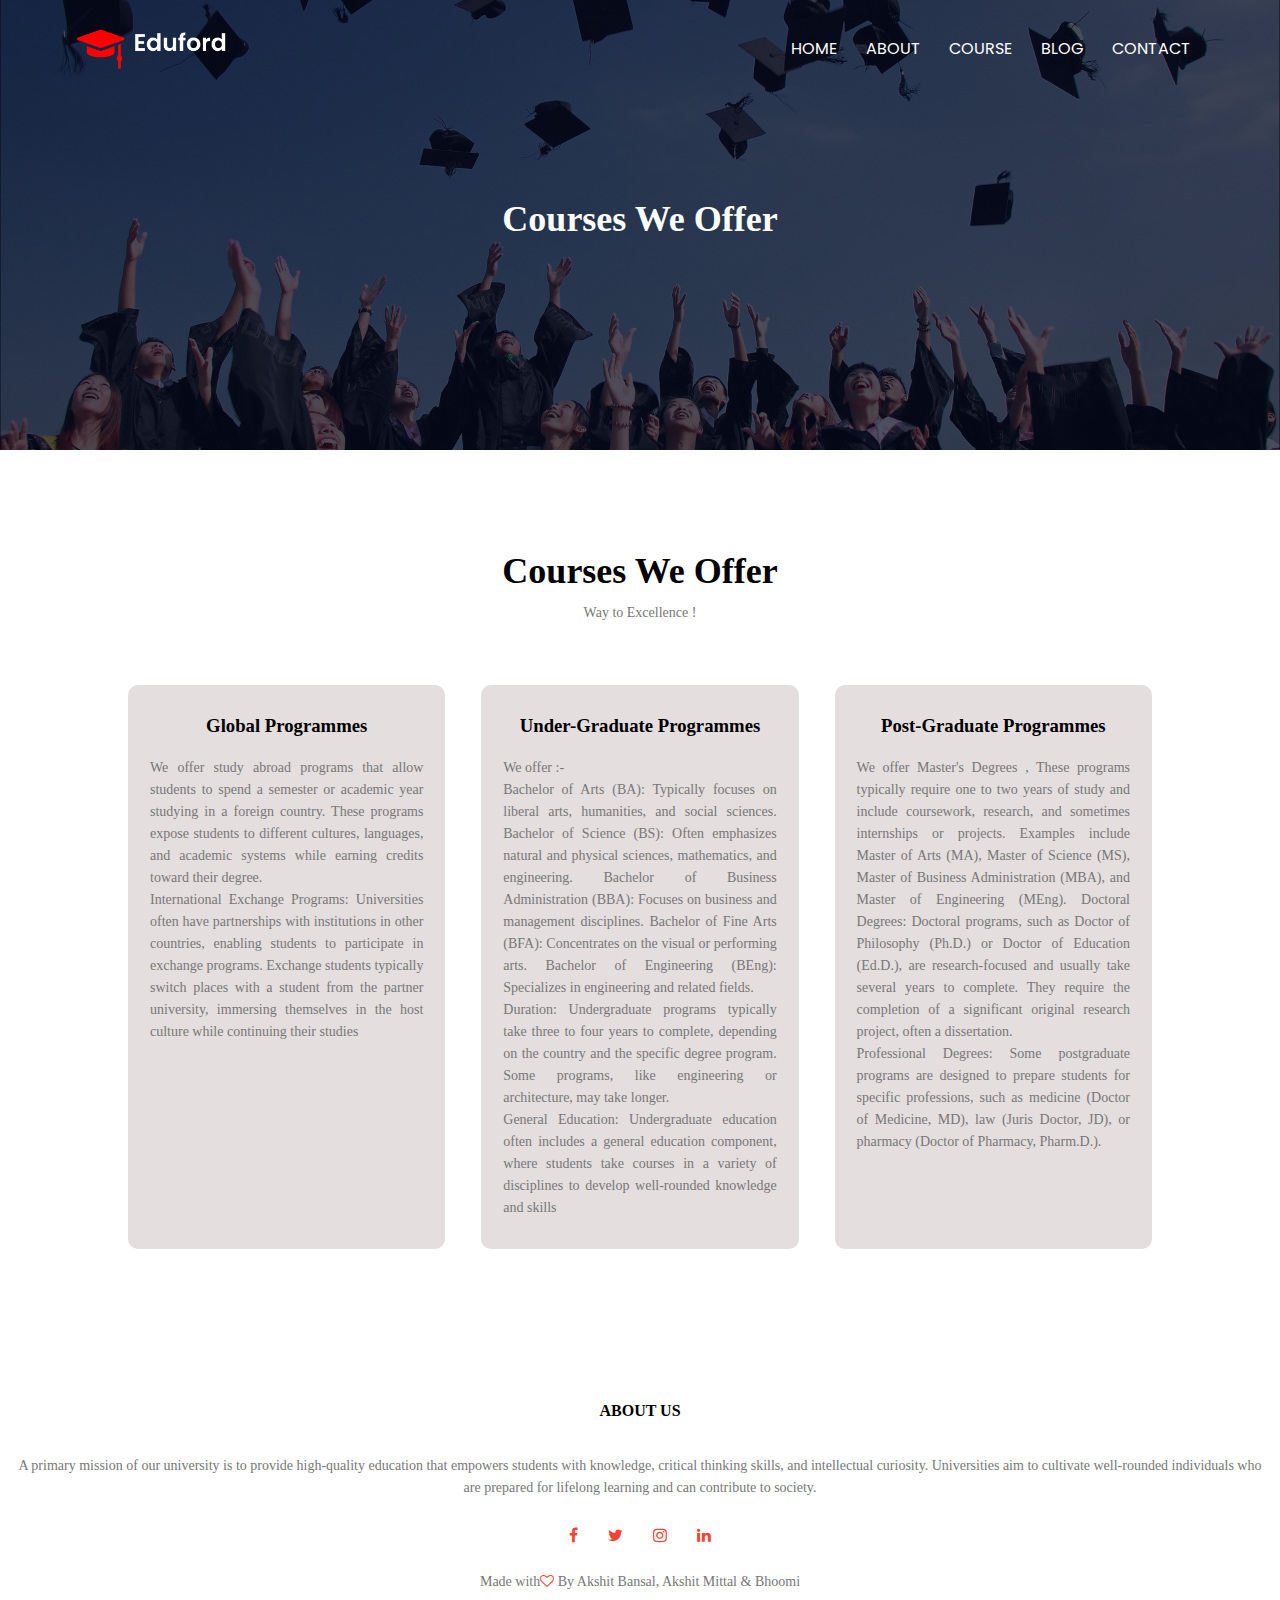
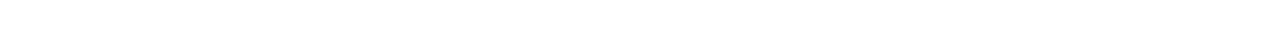
<file: course.html>
<!-- Course.html -->
<!DOCTYPE html>
<html lang="en">

<head>
    <meta charset="UTF-8">
    <meta name="viewport" content="width=device-width, initial-scale=1.0">
    <title>A University Website Design </title>
    <link rel="stylesheet" href="one.css">
    <link rel="preconnect" href="https://fonts.googleapis.com">
    <link rel="preconnect" href="https://fonts.gstatic.com" crossorigin>
    <link href="https://fonts.googleapis.com/css2?family=Poppins:ital,wght@0,100;0,300;0,600;0,700;1,100&display=swap"
        rel="stylesheet">
    <link rel="stylesheet" href="//maxcdn.bootstrapcdn.com/font-awesome/4.1.0/css/font-awesome.min.css"
        rel="stylesheet">
</head>

<body>
    <a target="course"></a>
    <section class="sub-header">
        <nav>
            <a href="index.html"><img src="logo.png"></a>
                <div class="nav-links"id="navLinks">
                    <div class="ban">
                    <i class="fa fa-times" onclick="hideMenu()"></i></div>
                    <ul>
                        <li><a href="index.html">HOME</a></li>
                        <li><a href="about.html">ABOUT</a></li>
                        <li><a href="course.html">COURSE</a></li>
                        <li><a href="blog.html">BLOG</a></li>
                        <li><a href="contact.html">CONTACT</a></li>
                    </ul>
                </div>
                <div class="ban">
                <i class="fa fa-bars"  onclick="showMenu()"></i></div>
        </nav>
         <h1>Courses We Offer</h1>
    </section>

    <!--Course-->
    <section class="course">
        <h1>Courses We Offer</h1>
        <p class="slog">Way to Excellence !</p>
        <div class="row">
            <div class="course-col">
                <h3>Global Programmes</h3>
                <p>We offer study abroad programs that allow students to spend a semester or academic year studying in a
                    foreign country. These programs expose students to different cultures, languages, and academic
                    systems while earning credits toward their degree.<br>International Exchange Programs: Universities
                    often have partnerships with institutions in other countries, enabling students to participate in
                    exchange programs. Exchange students typically switch places with a student from the partner
                    university, immersing themselves in the host culture while continuing their studies</p>
            </div>
            <div class="course-col">
                <h3>Under-Graduate Programmes</h3>
                <p>We offer :-<br>Bachelor of Arts (BA): Typically focuses on liberal arts, humanities, and social
                    sciences.
                    Bachelor of Science (BS): Often emphasizes natural and physical sciences, mathematics, and
                    engineering.
                    Bachelor of Business Administration (BBA): Focuses on business and management disciplines.
                    Bachelor of Fine Arts (BFA): Concentrates on the visual or performing arts.
                    Bachelor of Engineering (BEng): Specializes in engineering and related fields.<br>
                    Duration: Undergraduate programs typically take three to four years to complete, depending on the
                    country and the specific degree program. Some programs, like engineering or architecture, may take
                    longer.<br>

                    General Education: Undergraduate education often includes a general education component, where
                    students take courses in a variety of disciplines to develop well-rounded knowledge and skills</p>
            </div>
            <div class="course-col">
                <h3>Post-Graduate Programmes</h3>
                <p>We offer Master's Degrees , These programs typically require one to two years of study and include
                    coursework, research, and sometimes internships or projects. Examples include Master of Arts (MA),
                    Master of Science (MS), Master of Business Administration (MBA), and Master of Engineering (MEng).
                    Doctoral Degrees: Doctoral programs, such as Doctor of Philosophy (Ph.D.) or Doctor of Education
                    (Ed.D.), are research-focused and usually take several years to complete. They require the
                    completion of a significant original research project, often a dissertation.<br>
                    Professional Degrees: Some postgraduate programs are designed to prepare students for specific
                    professions, such as medicine (Doctor of Medicine, MD), law (Juris Doctor, JD), or pharmacy (Doctor
                    of Pharmacy, Pharm.D.).
                </p>
            </div>
        </div>
    </section>

        


        
   
        







        <!----Javascript for toggle menu-->
        <script>
            var navlinks = document.getElementById("navLinks")
            function showMenu() {
                navLinks.style.right = "0";
            }
            function hideMenu() {
                navLinks.style.right = "-200px";
            }
        </script>





<!----Footer---->

<section class="footer">
    <h4>ABOUT US</h4>
    <p>A primary mission of our university is to provide high-quality education that empowers students with
        knowledge, critical thinking skills, and intellectual curiosity. Universities aim to cultivate well-rounded
        individuals who are prepared for lifelong learning and can contribute to society.</p>
    <div class="icons">
        <i class="fa fa-facebook"></i>
        <i class="fa fa-twitter"></i>
        <i class="fa fa-instagram"></i>
        <i class="fa fa-linkedin"></i>
        
    </div>
    <p>Made with<i class="fa fa-heart-o"></i> By Akshit Bansal, Akshit Mittal & Bhoomi</p>
</section>




</body>

</html>
</file>
<file: one.css>
*{
    margin:0;
    padding:0;
}
.header
{
    min-height:100vh;
    width:100%;
    background-image:linear-gradient(rgba(4,9,30,0.7),rgba(4,9,30,0.7)),url("banner.png");
    background-position:center;
    background-size:cover;
    font-family:'Poppins', sans-serif;
    position:relative;
}
nav
{
    display:flex;
    padding:2% 6%;
    justify-content: space-between;
    align-items:center;   
}
nav img
{
    width:150px;
}
.nav-links
{
flex:1;
text-align:right;
}
.nav-links ul li{
    list-style-type:none;
    display:inline-block;
    padding:8px 12px;
    position:relative;
}
.nav-links ul li a 
{
    color:#fff;
    text-decoration:none;
    font-family:'Poppins', sans-serif;
}
.nav-links ul li::after
{
    content:'';
    width: 0%;
    height:2px;
    background:white;
    margin:auto;
    display:block;
}
.nav-links ul li:hover::after
{
    width:100%;
    transition:0.5s;
}
.text-box
{
    width:90%;
    color:white;
    position:absolute;
    top:50%;
    left:50%;
    transform:translate(-50%,-50%);
    text-align:center;
}
    .text-box h1
    {
        font-size:62px;
    }
    .text-box p
    {
        margin:10px 0 40px;
        font-size:14px;
        text-align:center;
    }
.herobtn
{
    display:inline-block;
    text-decoration:none;
    color:#fff;
    border:1px solid #fff;
    font-size:13px;
    width:150px;
    cursor:pointer;
    padding:13px;
    transition:width 1s;
    background-color:transparent;
}
.herobtn:hover
{
 border:1px solid #f44336;
 background-color:#f44336;
 transition:1s;
 width:200px;
}
.ban .fa
{
    display:none;
}

@media(max-width:700px)
{
    .text-box h1
    {
        font-size:20px;
    }
    .nav-links ul li
    {
      display:block;  
    }
    .ban .fa
    {
        display:block;

    }

    i.fa
    {
        display:block;
        color:white;
        margin:10px;
        font-size:22px;
        cursor:pointer;
    }
    .nav-links ul li
    {
        padding:30px;
    }
    @media screen and (max-width:700px) {
        .nav-links
    {
        position: fixed;
        background-color: #f44336;
        height: 100vh;
        width: 200px;
        top:0;
        right:-200px;
        z-index:2;
        transition:1s;
    }
    }

}
/*-----course-----*/
.course
{
    width: 80%;
    margin:auto;
    text-align:center;
    padding-top:100px;
}
h1
{
    font-size:36px;
    font-weight:600px;

}
.slog
{
    text-align: center;
}
p
{
    color:#777;
    font-size:14px;
    font-weight:300;
    line-height:22px;
    padding:10px;
    text-align: justify;
}
.row
{
    margin-top:5%;
    display:flex;
    justify-content:space-between;
     
}
.course-col
{
    flex-basis:31%;
    background-color:#e4dede;
    border-radius:10px;
    margin-bottom:10%;
    padding:20px 12px;
    box-sizing:border-box;
}
h3
{
    text-align:center;
    font-weight:600px;
    margin:10px 0;
}
.course-col:hover{
    box-shadow:0 0 20px 0px rgba(0,0,0,0.3);
}
@media screen and (max-width:700px)
{
    .row
    {
     display:flex;
     flex-direction:column;
    }
}
/*----CAMPUS ---*/
.campus
{
    width: 80%;
    margin:auto;
    padding-top:50px;
    text-align:center;
}
.campus-col
{
    flex-basis:33%;
    border-radius:10px;
    margin-bottom:30px;
    position:relative;
    overflow:hidden;
}
.campus p
{
    text-align: center;
}
.campus-col img
{
    width:100%;
    display:block;
}
.layer
{
    background:transparent;
    height:100%;
    width:100%;
    position:absolute;
    top:0;
    left:0;
}
.layer:hover{
    background:rgba(226,0,0,0.7);
    transition:0.5s;
}
.layer h3
{
width: 100%;
opacity:0;
font-weight: 500;
bottom:0;
left:50%;
font-size: 26px;
color:white;
transform:translate(-50%);
position:absolute;
}
.layer:hover h3
{
    bottom:49%;
    opacity:1;
    transition:0.5s;
}

/*-------Faciities----*/
.facilities
{
    width:80%;
    margin: auto;
    text-align: center;
    padding-top:100px;
}
.facilities-col
{
    flex-basis:31%;
    border-radius: 10px;
    margin-bottom: 5%;
    text-align:left;
}
.facilities-col img
{
  width:100%;
  border: radius 10px;
}
.facilities p
{
    text-align: center;
}
.facilities-col p
{
    padding:0;

}
.facilities-col h3
{
    margin-top: 15px;
    margin-bottom: 15px;
    text-align: left;
    width:200px;
}

/*------testimonials----*/
.testimonials
{
    width:80%;
    text-align:center;
    padding-top:100px;
    margin:auto;
}
.testimonials p
{
    text-align: center;
}
.testimonials-col
{
    flex-basis: 44%;
    border-radius:10px;
    margin-bottom: 5%;
    text-align:left;
    background:#fff3f3;
    cursor:pointer;
    display:flex;
    padding:25px;  
}
.testimonials-col img
{
    height:40px;
    margin-left:5px;
    margin-right:30px;
    border-radius:50%;
}
.testimonials-col h3
{
    margin-top:15px;
    text-align:left;
}
.testimonials-col p
{
    padding:0;
    text-align:justify;
}
.testimonials-col .fa{
    color:#f44336;
}
@media screen and (max-width) {
    .testimonials-col img {
        margin-left:0px;
        margin-right:15px;
    }
}

/*Call to action */
.cta
{
    margin:100px auto;
    width:80%;
    background-image:linear-gradient(rgba(0,0,0,0.7),rgba(0,0,0,0.7)),url("banner2.jpg");
     background-position:center;
     border-radius: 10px;
     text-align: center;
     padding: 100px 0;
     background-size:cover;
}
.cta h1
{
    padding:0;
    margin-bottom:40px;
    color:white;
}
@media screen and (max-width:700px) {
    .cta h1{
        font-size:24px;

    }
}

/*------FOOTER-----*/
.footer
{
  width:100%;
  text-align:center;
  padding: 30px 0;
}
.footer h4
{
    margin-bottom: 25px;
    margin-top: 20px;
    font-weight: 600;

}
.footer p
{
    text-align: center;
}
.icons .fa
{
    color:#f44336;
    margin:0 13px;
    cursor:pointer;
    padding:18px 0;
}
.fa-heart-o
{
    color:#f44336;
}
/*---ABOUT US PAGE-----*/
.sub-header
{
height:50vh;
width:100%;
background-image:linear-gradient(rgba(4,9,30,0.7),rgba(4,9,30,0.7)),url("background.jpg");
background-position: center;
background-size:cover;
text-align: center;
color:white;
}
.sub-header h1
{
    margin-top:100px;
}
.about-us
{
    width:80%;
    margin:auto;
    padding-top:80px;
    padding-bottom:50px;
}

.about-col
{
    flex-basis:48%;
    padding:30px 2px;
}
.about-col img{
    width:80%;
}
.about-col h1
{
   padding-top:0; 
   padding-left: 40px;
}
.about-col p
{
    padding:15px 30px 25px;

}
.redbtn
{
    background-color:transparent;
    color:red;
    text-align:center;
    border: 2px solid red;
    margin-left: 30px;
}
.redbtn:hover
{
    color:#fff;
}

/* -----blog content---- */
.blog-content
{
width:80%;
margin:auto;
padding:60px 0;
}
.blog-left
{
    flex-basis:65%;
}
.blog-left img
{
    width:100%;
    margin-left:50px;
}
.blog-left h2{
    color:#222;
    font-weight:600;
    margin:30px 60px;
}
.blog-left p
{
  color:#999;
  padding:0;
}
.blog-right
{
    flex-basis:32%;
    margin-left: 100px;
}
.span
{
    margin-left:50px;
}
.blog-right h3{
    background-color:#f44336;
    color:white;
    padding:7px 0;
    font-size:16px;
    margin-bottom:20px;
    margin-left: 40px;
    width:90%;
}
.blog-right div
{
    display:flex;
    align-items:center ;
    justify-content: space-between;
    color:#555;
    padding: 8px;
    box-sizing: border-box;
}
.comment-box
{
    border:1px solid  #ccc;
    margin:50px 20px;
    padding:10px 20px;
}
.comment-box h3
{
 text-align:left;
}
.comment-form input, .comment-form textarea{
    width:100%;
    padding:10px;
    margin:15px 0;
    box-sizing: border-box;
    border:none;
    outline:none;
    background:#f0f0f0;
}
.comment-form button
{
    margin:10px 50px;
}
@media screen and (max-width:700px)
{
    .sub-header h1
    {
        font-size:24px;
    }
}
/* ------CONTACT US----- */
.location
{
    width:80%;
    margin:auto;
    padding:80px 0;
}
.location iframe  
{
    width:100%;
}
.contact-us
{
    width:80%;
    margin:auto;
}
.contact-col
{
    flex-basis:48%;
    margin-bottom:30px;
}
.contact-col div{
    display:flex;
    align-items:center;
}
.contact-col div .fa
{
    font-size:28px;
    color:#f44336;
    margin:10px 30px;
}
.contact-col div p
{
    padding:0;
}
.contact-col div h5
{
    font-size: 20px;
    margin-bottom:5px;
    color:#555;
    font-weight: 400;
}
.contact-col input , .contact-col textarea
{
 width:100%;
 padding:15px;
 margin-bottom:17px;
 outline:none;
 border:1px solid #ccc;
}
@media screen and (max-width:700px)
{
    .blog-left img
    {
        width:80%;
    }
    .blog-right
    {
      margin-left:0px;
    }
}
</file>
